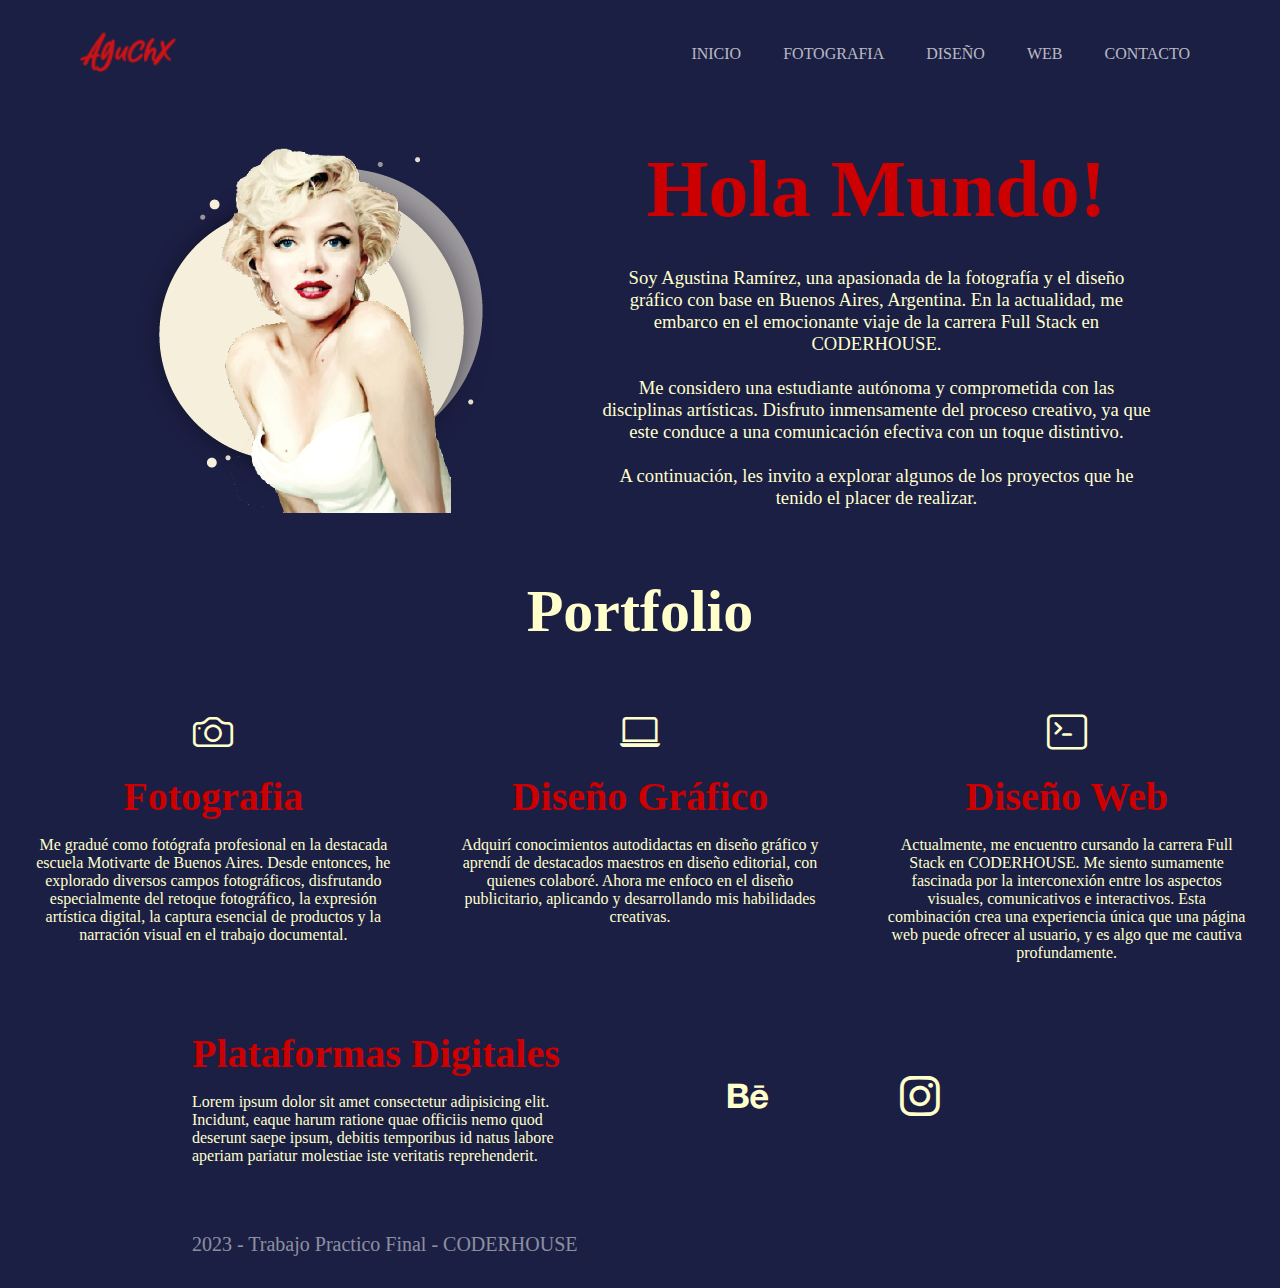
<file: Trabajo Practico 3 - Agustina Ramirez/index.html>
<!DOCTYPE html>
<html lang="es">
<head>
    <meta charset="UTF-8">
    <meta name="viewport" content="width=device-width, initial-scale=1.0">
    <meta name="description" content="Soy Agustina Ramirez, Fotografa y Diseñadora Freelance. Aqui podras ver algunos de mis proyectos que tuve el placer de realizar este 2023">
    <meta name="keywords" content="Fotografia, Diseño, Diseño Grafico, Diseño web, Maquetacion, Porfolio, Freelance">

    <link rel="shortcut icon" href='./1x/link.png'>
    <link rel="stylesheet" href="./css/main.css">
    <link rel="stylesheet" href="https://cdn.jsdelivr.net/npm/bootstrap-icons@1.10.5/font/bootstrap-icons.css">

    <title>Agus Ramirez / Porfolio</title>
</head>
<body>
    <header class="header">
        <img class="logo-header" src="./1x/LOGO ROJO.png" alt="Logo">
        <nav class="nav">
            <ul class="menu">
                <li class="menu-items"><a class="menu-link" href="./index.html">INICIO</a></li>
                <li class="menu-items"><a class="menu-link" href="./pages/fotografia.html">FOTOGRAFIA</a></li>
                <li class="menu-items"><a class="menu-link" href="./pages/diseno.html">DISEÑO</a></li>
                <li class="menu-items"><a class="menu-link" href="./pages/web.html">WEB</a></li>                
                <li class="menu-items"><a class="menu-link" href="./pages/contacto.html">CONTACTO</a></li>
            </ul>
        </nav>
    </header>



    <main>
        <section class="hero">
            <img class="img-hero" src="./1x/FOTOPRESENTACION.png" alt="Retrato">
            <div class="texto-hero">
                <h1>Hola Mundo!</h1>
                <p>Soy Agustina Ramírez, una apasionada de la fotografía y el diseño gráfico con base en Buenos Aires, Argentina. En la actualidad, me embarco en el emocionante viaje de la carrera Full Stack en CODERHOUSE.</p>
                <br>
                <p>Me considero una estudiante autónoma y comprometida con las disciplinas artísticas. Disfruto inmensamente del proceso creativo, ya que este conduce a una comunicación efectiva con un toque distintivo.</p>
                <br>
                <p>A continuación, les invito a explorar algunos de los proyectos que he tenido el placer de realizar.</p>
            </div>
        </section>

        <section class="proyectos-destacados">
            <div class="titulo-proyecto">
                <h2>Portfolio</h2>
            </div>
            <div class="proyecto-columnas">

                <div class="col">
                    <a class="social-icon" href="./pages/fotografia.html" target="_blank"><i class="bi bi-camera"></i></a>
                    <h2>Fotografia</h2>
                    <p> 
                        Me gradué como fotógrafa profesional en la destacada escuela Motivarte de Buenos Aires. Desde entonces, he explorado diversos campos fotográficos, disfrutando especialmente del retoque fotográfico, la expresión artística digital, la captura esencial de productos y la narración visual en el trabajo documental.
                    </p>
                </div>
                <div class="col">
                    <a class="social-icon" href="./pages/diseno.html" target="_blank"><i class="bi bi-laptop"></i></a>
                    <h2>Diseño Gráfico</h2>
                    <p> 
                        Adquirí conocimientos autodidactas en diseño gráfico y aprendí de destacados maestros en diseño editorial, con quienes colaboré. Ahora me enfoco en el diseño publicitario, aplicando y desarrollando mis habilidades creativas.</p>
                </div>
                <div class="col">
                    <a class="social-icon" href="./pages/web.html" target="_blank"><i class="bi bi-terminal"></i></a>
                    <h2>Diseño Web</h2>
                    <p> 
                        Actualmente, me encuentro cursando la carrera Full Stack en CODERHOUSE. Me siento sumamente fascinada por la interconexión entre los aspectos visuales, comunicativos e interactivos. Esta combinación crea una experiencia única que una página web puede ofrecer al usuario, y es algo que me cautiva profundamente.</p>
                </div>

            </div>

        </section>
        <section class="plataformas">
            <div class="texto-plataforma"> 
            <h2> Plataformas Digitales </h2>
            <p> Lorem ipsum dolor sit amet consectetur adipisicing elit. Incidunt, eaque harum ratione quae officiis nemo quod deserunt saepe ipsum, debitis temporibus id natus labore aperiam pariatur molestiae iste veritatis reprehenderit.</p>
        </div>
        <div class="iconos-plataforma">
            <a href="https://www.behance.net/xagusramirezx" target="_blank"><i class="bi bi-behance"></i> </a>
            <a href="https://www.instagram.com/aguchx_/" target="_blank"> <i class="bi bi-instagram"></i> </a>
        </div>
        </section>


    </main>


    <footer>

        <div class="footer-bottom">
            <p> 2023 - Trabajo Practico Final - CODERHOUSE</p>
        </div>
    
    </footer>
    

    
</body>
</html>
</file>
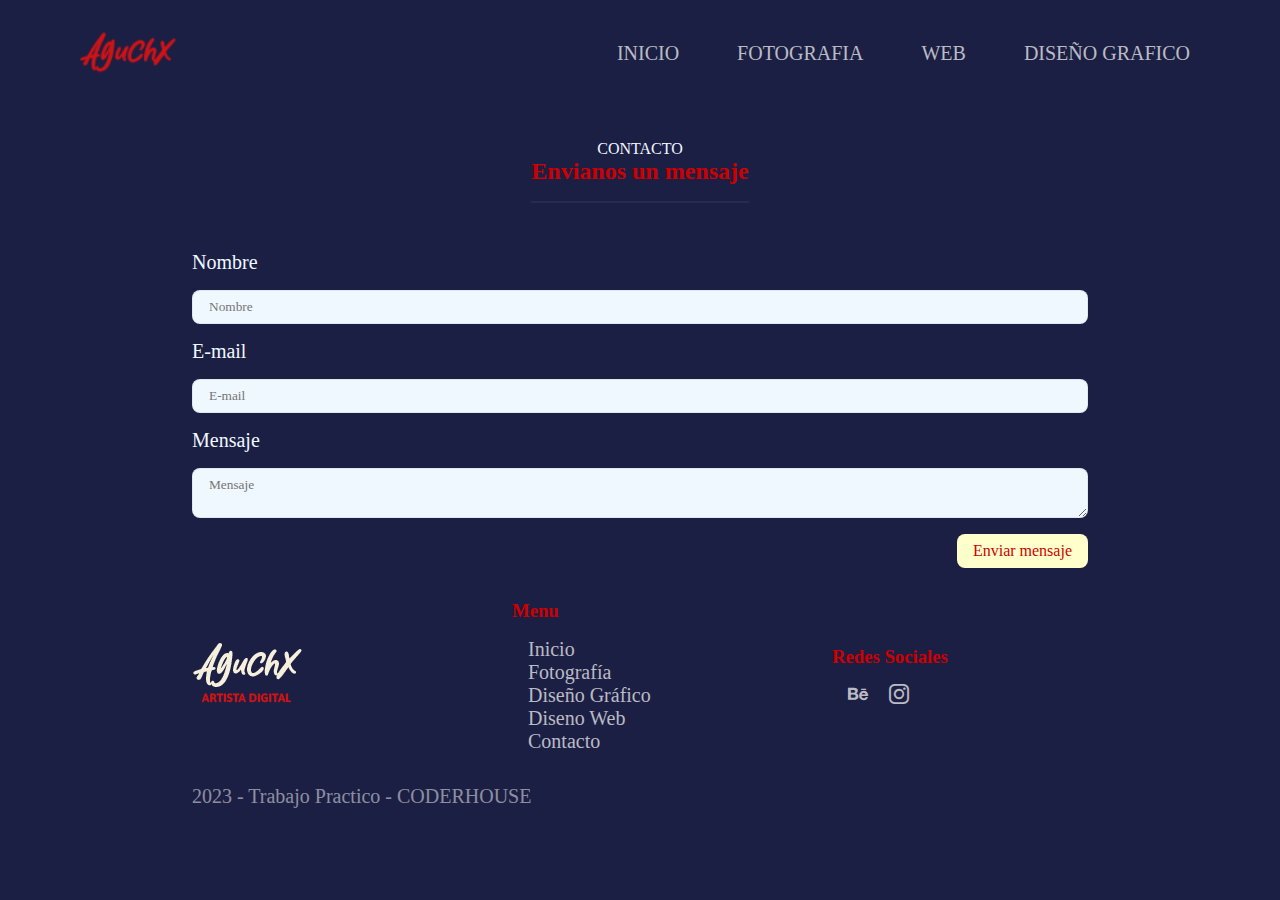
<file: Trabajo Practico 3 - Agustina Ramirez/pages/contacto.html>
<!DOCTYPE html>
<html lang="es">
<head>
    <meta charset="UTF-8">
    <meta name="viewport" content="width=device-width, initial-scale=1.0">
    <meta name="description" content="Soy Agustina Ramirez, Fotografa y Diseñadora Freelance. Aqui podras ver algunos de mis proyectos que tuve el placer de realizar este 2023 y contactarme para cualquier consulta">
    <meta name="keywords" content="CONTACTO, DIRECCION, PRESUPUESTO, FOTOGRAFIA, WEB, DISEÑO GRAFICO, Porfolio">

    <title>Agus Ramirez / Contacto </title>

    <link rel="shortcut icon" href='../1x/link.png'>
    <link rel="stylesheet" href="../css/pages/contacto/contacto.css">
    <link rel="stylesheet" href="https://cdn.jsdelivr.net/npm/bootstrap-icons@1.10.5/font/bootstrap-icons.css">

</head>
<body>
    <header class="header">
        <img class="logo-header" src="../1x/LOGO ROJO.png" alt="Logo">
        <nav class="nav">
            <ul class="menu">
                <li class="menu-item"><a class="menu-link" href="../index.html"> INICIO </a></li>
                <li class="menu-item"><a class="menu-link" href="./fotografia.html"> FOTOGRAFIA </a></li>
                <li class="menu-item"><a class="menu-link" href="./web.html"> WEB </a></li> 
                <li class="menu-item"><a class="menu-link" href="./diseno.html"> DISEÑO GRAFICO </a></li>


            </ul>
        </nav>
    </header>
    <main>
        
        <section class="contacto">

            <div class="section-title">
                <p>CONTACTO</p>
                <h2>Envianos un mensaje</h2>
            </div>

            <form class="form">

                <div class="form-group">
                    <label for="nombre">Nombre</label>
                    <input type="text" placeholder="Nombre" id="nombre">
                </div>
                <div class="form-group">
                    <label for="email">E-mail</label>
                    <input type="email" placeholder="E-mail" id="email">
                </div>
                <div class="form-group">
                    <label for="mensaje">Mensaje</label>
                    <textarea name="mensaje" id="mensaje" placeholder="Mensaje"></textarea>
                </div>
                <input type="button" class="btn" value="Enviar mensaje">

            </form>
        </section>
    </main>


    <footer>

        <div class="footer-top">

            <div class="fotter-col">
            <img class="logo-footer" src="../1x/LOGO FOOTER.png" alt="logo-footer">
            
            </div>

            <div class="fotter-col">
                <h3>Menu</h3>
                <nav>
                    <ul class="footer-menu">
                        <li><a href="./index.html">Inicio</a></li>
                        <li><a href="./pages/fotografia.html">Fotografía</a></li>
                        <li><a href="./pages/diseno.html">Diseño Gráfico</a></li>
                        <li><a href="./pages/web.html">Diseno Web</a></li>
                        <li><a href="./Pages/contacto.html">Contacto</a></li>
                    </ul>
                </nav>
            </div>

            <div class="fotter-col">
                <div class="footer-redes"> 
                    <h3>Redes Sociales</h3>
                    <a class="social-icon" href="https://www.behance.net/xagusramirezx" target="_blank"><i class="bi bi-behance"></i> </a>
                    <a class="social-icon" href="https://www.instagram.com/aguchx_/" target="_blank"> <i class="bi bi-instagram"></i> </a>
                </div>
            </div>

        </div>
        
        <div class="footer-bottom">
            <p> 2023 - Trabajo Practico - CODERHOUSE</p>
        </div>
    
    </footer>

</body>

</html>
</file>
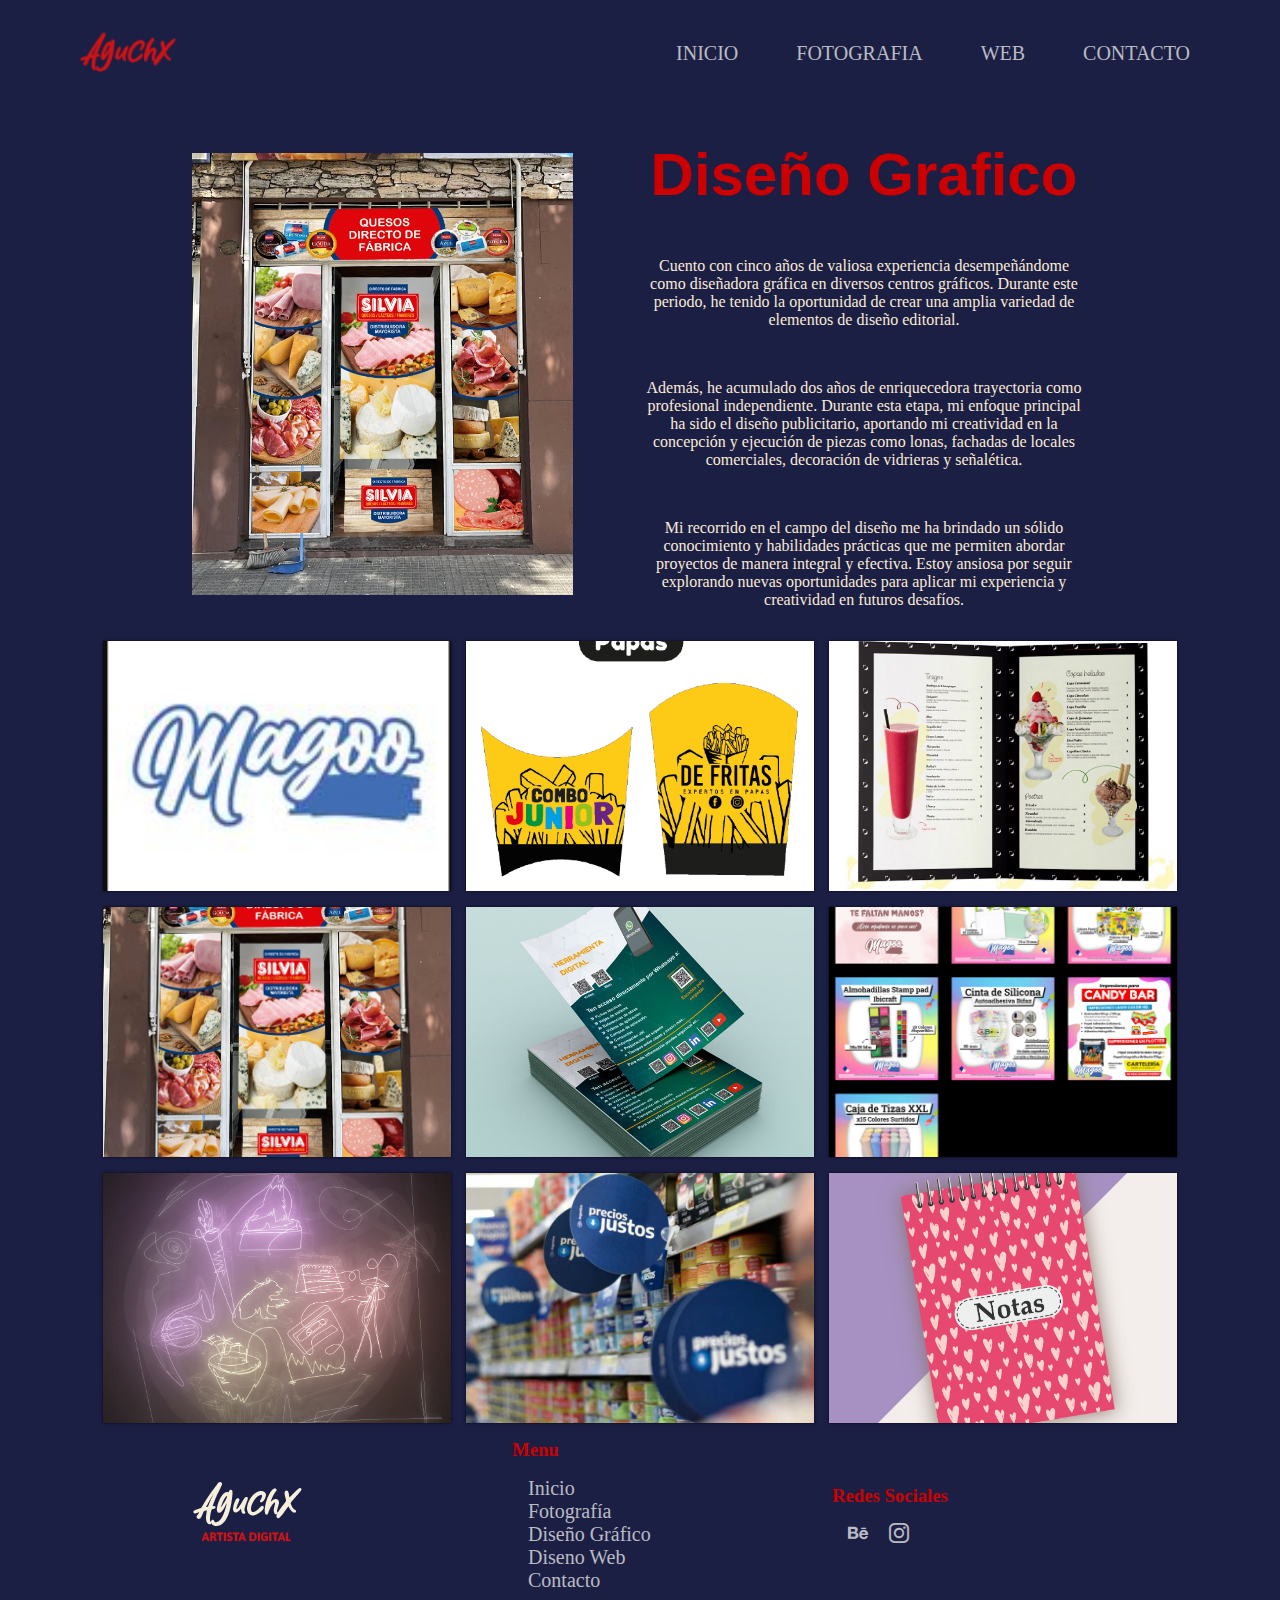
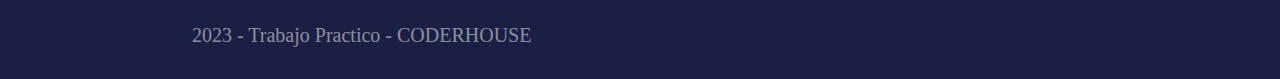
<file: Trabajo Practico 3 - Agustina Ramirez/pages/diseno.html>
<!DOCTYPE html>
<html lang="es">
<head>
    <meta charset="UTF-8">
    <meta name="viewport" content="width=device-width, initial-scale=1.0">
    <title>Agus Ramirez / Diseño Grafico </title>
    <meta name="description" content="Soy Agustina Ramirez, Fotografa y Diseñadora Freelance. Aqui podras ver algunos de mis proyectos que tuve el placer de realizar este 2023 como Diseñadora Grafica">
    <meta name="keywords" content="vidrieras, banners, frente local, ploteos, señaletica, tarjetas personales, flyers,">

    <link rel="shortcut icon" href='../1x/link.png'>
    <link rel="stylesheet" href="../css/pages/diseno/diseno.css">
    <link rel="stylesheet" href="https://cdn.jsdelivr.net/npm/bootstrap-icons@1.10.5/font/bootstrap-icons.css">

</head>
<body>
    <header class="header">
        <img class="logo-header" src="../1x/LOGO ROJO.png" alt="Logo">
        <nav class="nav">
            <ul class="menu">
                <li class="menu-item"><a class="menu-link" href="../index.html"> INICIO </a></li>
                <li class="menu-item"><a class="menu-link" href="./fotografia.html"> FOTOGRAFIA </a></li>
                <li class="menu-item"><a class="menu-link" href="./web.html"> WEB </a></li> 
                <li class="menu-items"><a class="menu-link" href="./contacto.html">CONTACTO</a></li>


            </ul>
        </nav>
    </header>
    
    <main>
        <section class="hero-galeria">
            <img class="img-hero" src="../1x/DG/Vidriera.jpg" alt="Proyecto Silvia">
            <div class="hero-texto">
                <h1>Diseño Grafico</h1>
                <p> Cuento con cinco años de valiosa experiencia desempeñándome como diseñadora gráfica en diversos centros gráficos. Durante este periodo, he tenido la oportunidad de crear una amplia variedad de elementos de diseño editorial.</p>
                <br>
                <p> Además, he acumulado dos años de enriquecedora trayectoria como profesional independiente. Durante esta etapa, mi enfoque principal ha sido el diseño publicitario, aportando mi creatividad en la concepción y ejecución de piezas como lonas, fachadas de locales comerciales, decoración de vidrieras y señalética.</p>
                <br>
                <p>Mi recorrido en el campo del diseño me ha brindado un sólido conocimiento y habilidades prácticas que me permiten abordar proyectos de manera integral y efectiva. Estoy ansiosa por seguir explorando nuevas oportunidades para aplicar mi experiencia y creatividad en futuros desafíos.</p>


            </div>
        </section>
    </section>

    <section class="galeria">
        
        
        <div class="contenedor-imagenes">
            <div class="imagen">
                <img src="../1x/DG/logo.png" alt="Identidad">
                <div class="overlay">
                    <h2>Identidad</h2>
                </div>
            </div>
            <div class="imagen">
                    <img src="../1x/DG/packaging.png" alt="Packaging">
                    <div class="overlay">
                        <h2>Packaging</h2>
                    </div>
                </div>
                <div class="imagen">
                    <img src="../1x/DG/Papeleria.png" alt="Menú Gastronómico">
                    <div class="overlay">
                        <h2>Menú Gastronómico</h2>
                    </div>
                </div>
                <div class="imagen">
                    <img src="../1x/DG/Vidriera.jpg" alt="Vidrieras">
                    <div class="overlay">
                        <h2>Vidrieras</h2>
                    </div>
                </div>
                <div class="imagen">
                    <img src="../1x/DG/folletos.jpg" alt="Papeleria">
                    <div class="overlay">
                        <h2> Papeleria </h2>
                    </div>
                </div>
                <div class="imagen">
                    <img src="../1x/DG/Redes Sociales.png" alt="Redes Sociales">
                    <div class="overlay">
                        <h2>Redes Sociales</h2>
                    </div>
                </div>
                <div class="imagen">
                    <img src="../1x/DG/Audiovisual.jpg" alt="Audiovisual">
                    <div class="overlay">
                        <h2>Audiovisual</h2>
                    </div>
                </div>
                <div class="imagen">
                    <img src="../1x/DG/señaletica.jpg" alt="Señaletica">
                    <div class="overlay">
                        <h2>Señaletica</h2>
                    </div>
                </div>
                <div class="imagen">
                    <img src="../1x/DG/Editorial.jpg" alt="Editorial">
                    <div class="overlay">
                        <h2>Editorial</h2>
                    </div>
                </div>
            </div>
        </section>
            
        
    </main>
</body>

<footer>

    <div class="footer-top">

        <div class="fotter-col">
        <img class="logo-footer" src="../1x/LOGO FOOTER.png" alt="logo-footer">
        
        </div>

        <div class="fotter-col">
            <h3>Menu</h3>
            <nav>
                <ul class="footer-menu">
                    <li><a href="./index.html">Inicio</a></li>
                    <li><a href="./pages/fotografia.html">Fotografía</a></li>
                    <li><a href="./pages/diseno.html">Diseño Gráfico</a></li>
                    <li><a href="./pages/web.html">Diseno Web</a></li>
                    <li><a href="./Pages/contacto.html">Contacto</a></li>
                </ul>
            </nav>
        </div>

        <div class="fotter-col">
            <div class="footer-redes"> 
                <h3>Redes Sociales</h3>
                <a class="social-icon" href="https://www.behance.net/xagusramirezx" target="_blank"><i class="bi bi-behance"></i> </a>
                <a class="social-icon" href="https://www.instagram.com/aguchx_/" target="_blank"> <i class="bi bi-instagram"></i> </a>
            </div>
        </div>

    </div>
    
    <div class="footer-bottom">
        <p> 2023 - Trabajo Practico - CODERHOUSE</p>
    </div>

</footer>
</html>
</html>
</file>
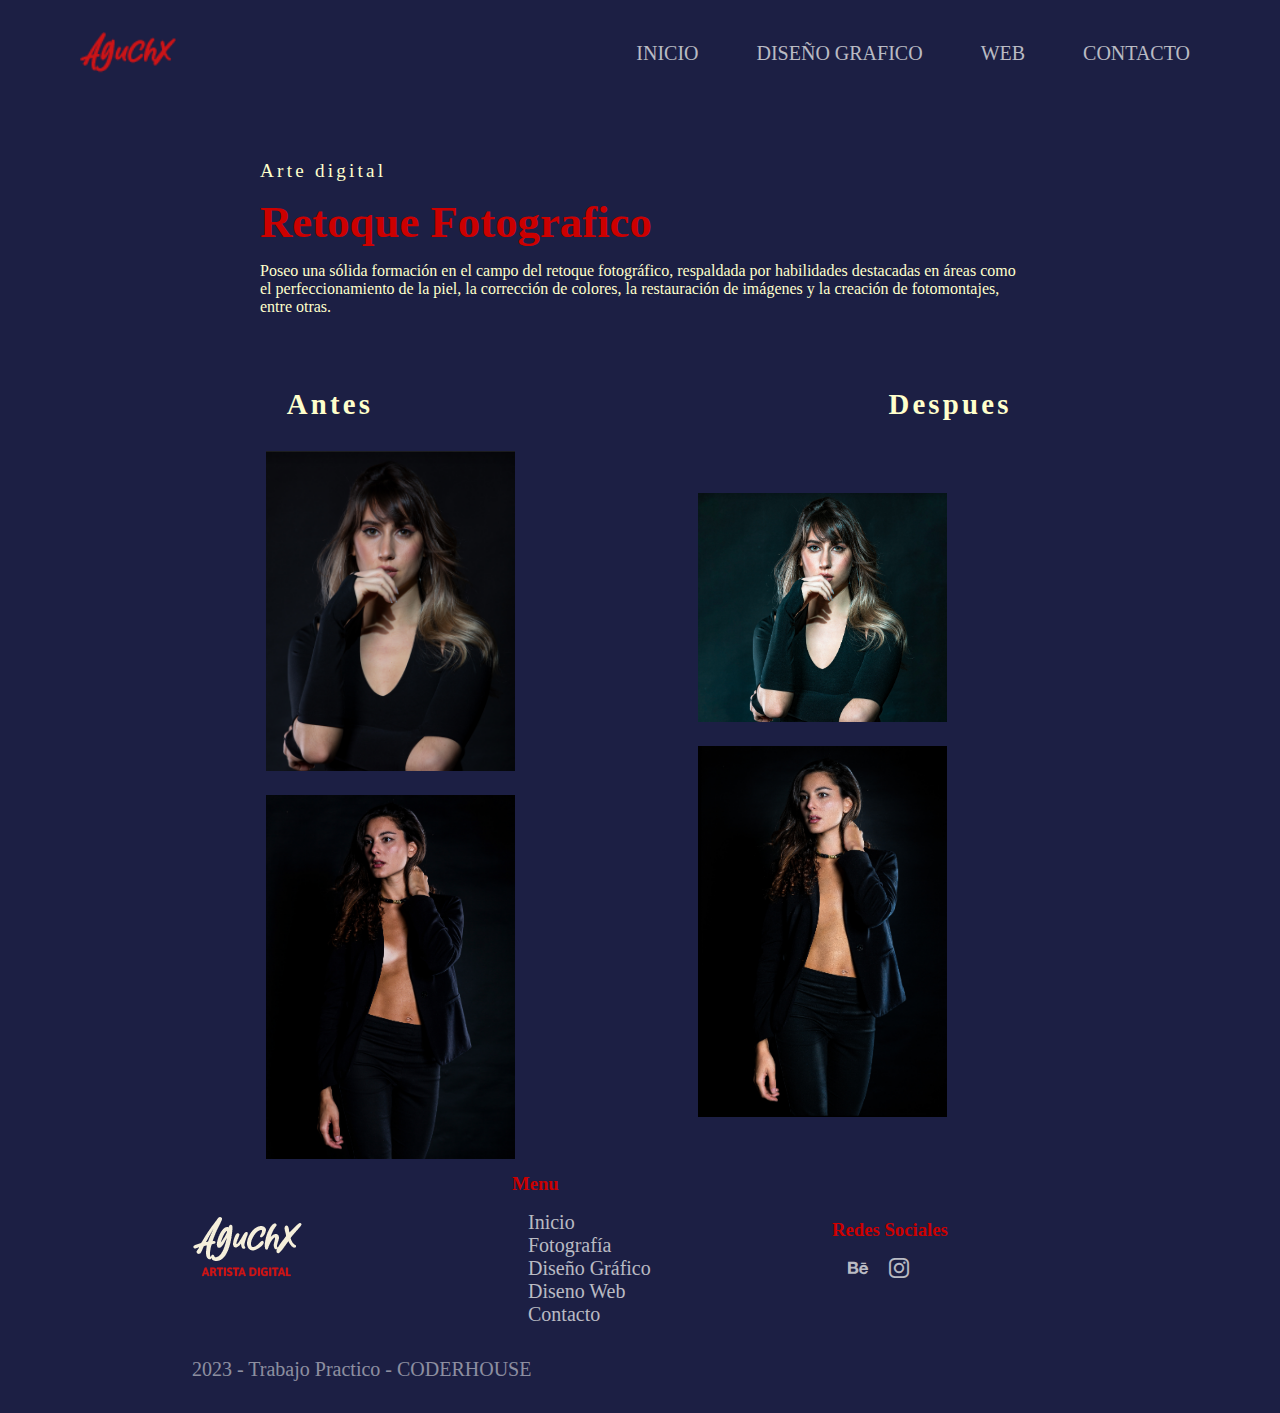
<file: Trabajo Practico 3 - Agustina Ramirez/pages/fotografia.html>
<!DOCTYPE html>
<html lang="es">
<head>
    <meta charset="UTF-8">
    <meta name="viewport" content="width=device-width, initial-scale=1.0">
    <title>Agus Ramirez / Fotografia </title>
    <meta name="description" content="Soy Agustina Ramirez, Fotografa y Diseñadora Freelance. Aqui podras ver algunos de mis proyectos que tuve el placer de realizar este 2023 como Fotografa">
    <meta name="keywords" content="arte digital, fotografia producto, retoque fotografico, correccion de color">

    <link rel="shortcut icon" href='../1x/link.png'>
    <link rel="stylesheet" href="../css/pages/fotografia/fotografia.css">
    <link rel="stylesheet" href="https://cdn.jsdelivr.net/npm/bootstrap-icons@1.10.5/font/bootstrap-icons.css">

</head>
<body>
    <header class="header">
        <img class="logo-header" src="../1x/LOGO ROJO.png" alt="Logo">
        <nav class="nav">
            <ul class="menu">
                <li class="menu-item"><a class="menu-link" href="../index.html"> INICIO </a></li>
                <li class="menu-item"><a class="menu-link" href="./diseno.html"> DISEÑO GRAFICO </a></li>
                <li class="menu-item"><a class="menu-link" href="./web.html"> WEB </a></li> 
                <li class="menu-items"><a class="menu-link" href="./contacto.html">CONTACTO</a></li>


            </ul>
        </nav>
    </header>
    
    <main>
        <section class="retoque">
            <div class="retoque-text">
                <h2>Arte digital</h2>
                <br>
                <h1>Retoque Fotografico</h1>
                <br>
                <p>
                    Poseo una sólida formación en el campo del retoque fotográfico, respaldada por habilidades destacadas en áreas como el perfeccionamiento de la piel, la corrección de colores, la restauración de imágenes y la creación de fotomontajes, entre otras.
                </p>
            </div>
    </section>
    <div class="text-comp">
        <h2>Antes</h2>
        <h2>Despues</h2>
    </div>
    <section class="imagenes-retoque">

        <div class="contenedor-imagenes">
            <div class="antes">
                <div class="imagen">
                    <img src="../1x/img/antes 1.png" alt="antes">
                </div>
                <div class="imagen">
                    <img src="../1x/img/antes 2.png" alt="antes">
                </div>
            </div>
        <div class="despues">
            <div class="imagen">
            <img src="../1x/img/despues 2.png" alt="despues">
            </div>
            <div class="imagen">
            <img src="../1x/img/despues 22.png" alt="antes">
            </div>
        </div>
    </div>
    </section>
    </main>
</body>

<footer>

    <div class="footer-top">

        <div class="fotter-col">
        <img class="logo-footer" src="../1x/LOGO FOOTER.png" alt="logo-footer">
        
        </div>

        <div class="fotter-col">
            <h3>Menu</h3>
            <nav>
                <ul class="footer-menu">
                    <li><a href="./index.html">Inicio</a></li>
                    <li><a href="./pages/fotografia.html">Fotografía</a></li>
                    <li><a href="./pages/diseno.html">Diseño Gráfico</a></li>
                    <li><a href="./pages/web.html">Diseno Web</a></li>
                    <li><a href="./Pages/contacto.html">Contacto</a></li>
                </ul>
            </nav>
        </div>

        


        <div class="fotter-col">
            <div class="footer-redes"> 
                <h3>Redes Sociales</h3>
                <a class="social-icon" href="https://www.behance.net/xagusramirezx" target="_blank"><i class="bi bi-behance"></i> </a>
                <a class="social-icon" href="https://www.instagram.com/aguchx_/" target="_blank"> <i class="bi bi-instagram"></i> </a>
            </div>
        </div>

    </div>
    
    <div class="footer-bottom">
        <p> 2023 - Trabajo Practico - CODERHOUSE</p>
    </div>

</footer>
</html>
</file>
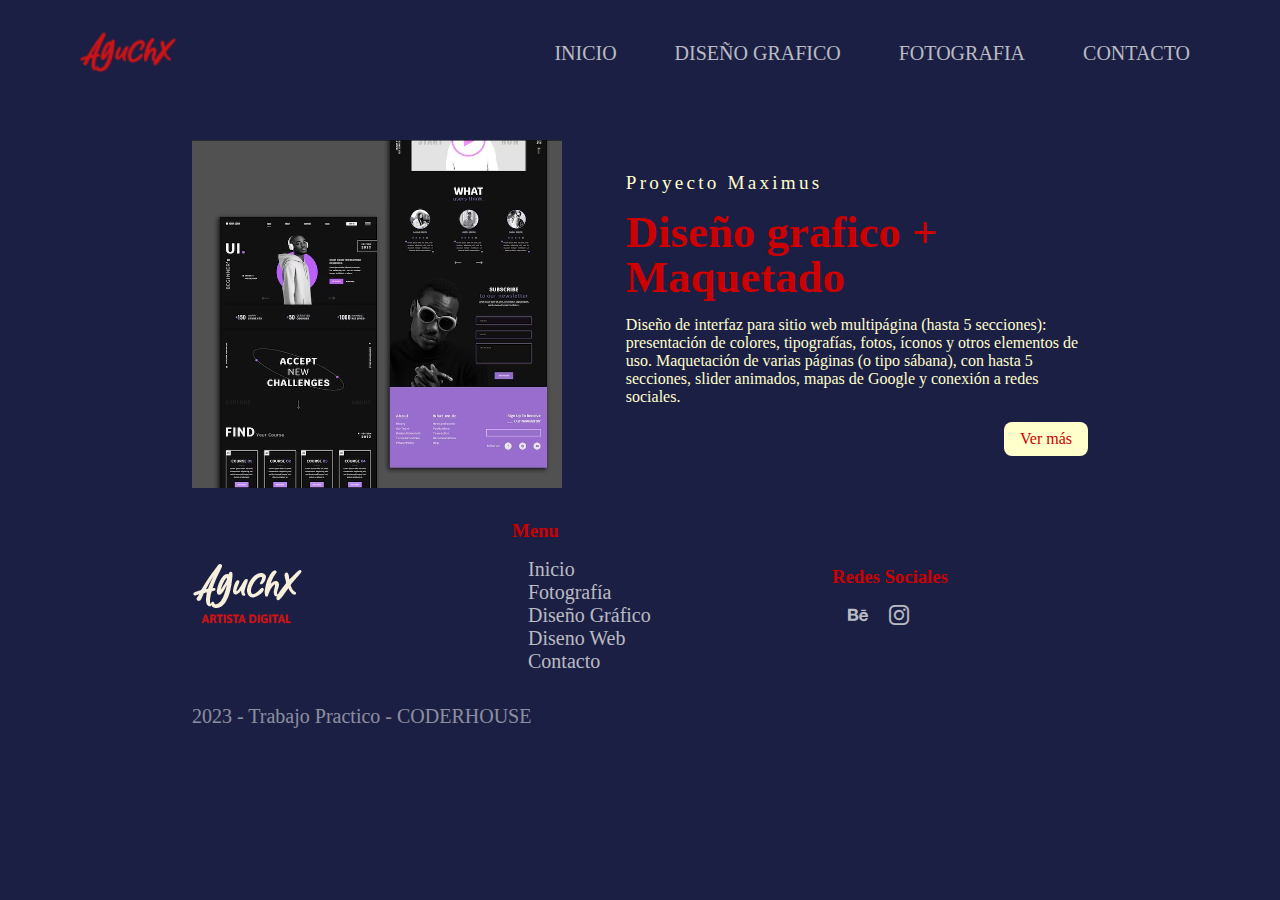
<file: Trabajo Practico 3 - Agustina Ramirez/pages/web.html>
<!DOCTYPE html>
<html lang="es">
<head>
    <meta charset="UTF-8">
    <meta name="viewport" content="width=device-width, initial-scale=1.0">
    <title>Agus Ramirez / Web </title>
    <meta name="description" content="Soy Agustina Ramirez, Fotografa y Diseñadora Freelance. Aqui podras ver algunos de mis proyectos que tuve el placer de realizar este 2023 como Diseñadora Web">
    <meta name="keywords" content="diseno web, paginas web, aplicaciones, maquetacion, css, html">

    <link rel="shortcut icon" href='../1x/link.png'>
    <link rel="stylesheet" href="../css/pages/web/web.css">
    <link rel="stylesheet" href="https://cdn.jsdelivr.net/npm/bootstrap-icons@1.10.5/font/bootstrap-icons.css">

</head>
<body>
    <header class="header">
        <img class="logo-header" src="../1x/LOGO ROJO.png" alt="Logo">
        <nav class="nav">
            <ul class="menu">
                <li class="menu-item"><a class="menu-link" href="../index.html"> INICIO </a></li>
                <li class="menu-item"><a class="menu-link" href="./diseno.html"> DISEÑO GRAFICO </a></li>
                <li class="menu-item"><a class="menu-link" href="./fotografia.html"> FOTOGRAFIA </a></li> 
                <li class="menu-items"><a class="menu-link" href="./contacto.html">CONTACTO</a></li>


            </ul>
        </nav>
    </header>
        
    <main>

        <section class="hero-web">
            
            <img class="img-web" src="../1x/web/1.png" alt="">

            <div class="hero-text">
                <h2>Proyecto Maximus</h2>
                <h1>Diseño grafico + Maquetado</h1>
                <p>
                    Diseño de interfaz para sitio web multipágina (hasta 5 secciones): presentación de colores, tipografías, fotos, íconos y otros elementos de uso.
                    Maquetación de varias páginas (o tipo sábana), con hasta 5 secciones, slider animados, mapas de Google y conexión a redes sociales.</p>
                <a class="btn" href="https://www.behance.net/xagusramirezx">Ver más </a>
            </div>

        </section>

        
    </main>
    
</body>
<footer>

    <div class="footer-top">

        <div class="fotter-col">
        <img class="logo-footer" src="../1x/LOGO FOOTER.png" alt="logo-footer">
        
        </div>

        <div class="fotter-col">
            <h3>Menu</h3>
            <nav>
                <ul class="footer-menu">
                    <li><a href="./index.html">Inicio</a></li>
                    <li><a href="./pages/fotografia.html">Fotografía</a></li>
                    <li><a href="./pages/diseno.html">Diseño Gráfico</a></li>
                    <li><a href="./pages/web.html">Diseno Web</a></li>
                    <li><a href="./Pages/contacto.html">Contacto</a></li>
                </ul>
            </nav>
        </div>

        <div class="fotter-col">
            <div class="footer-redes"> 
                <h3>Redes Sociales</h3>
                <a class="social-icon" href="https://www.behance.net/xagusramirezx" target="_blank"><i class="bi bi-behance"></i> </a>
                <a class="social-icon" href="https://www.instagram.com/aguchx_/" target="_blank"> <i class="bi bi-instagram"></i> </a>
            </div>
        </div>

    </div>
    
    <div class="footer-bottom">
        <p> 2023 - Trabajo Practico - CODERHOUSE</p>
    </div>

</footer>
</html>
</file>
<file: Trabajo Practico 3 - Agustina Ramirez/css/main.css>
* {
  margin: 0;
  padding: 0;
  box-sizing: border-box;
  font-family: "Asap";
  background-color: #1C1F44;
}

a {
  text-decoration: none;
}

img {
  max-width: 100%;
}

@font-face {
  font-family: "Asap";
  src: url(https://fonts.google.com/specimen/Asap);
}
@font-face {
  font-family: "bitcheese";
  src: url(https://www.dafont.com/bitcheese.font);
}
@font-face {
  font-family: "cocogoose";
  src: url(https://www.dafont.com/cocogoose.font) format("truetype");
}
.proyectos-destacados {
  padding: 2rem;
  text-align: center;
  color: rgb(255, 255, 204);
}

.titulo-proyecto {
  font-size: 30pt;
  padding-bottom: 4rem;
}

.proyecto-columnas {
  display: grid;
  grid-template-columns: 1fr 1fr 1fr;
  gap: 4rem;
}
.proyecto-columnas i {
  color: rgb(255, 255, 204);
  font-size: 30pt;
}
.proyecto-columnas h2 {
  color: #CC0000;
  padding-top: 1rem;
  padding-bottom: 1rem;
  font-size: 30pt;
}

@media (max-width: 700px) {
  .proyecto-columnas {
    display: grid;
    grid-row: inherit;
    grid-template-columns: auto;
  }
}
.footer-bottom {
  padding: 2rem 12rem;
  font-size: 20px;
  color: rgba(255, 255, 255, 0.5);
  display: flex;
  align-items: center;
}

.header {
  display: flex;
  min-height: 70px;
  align-items: center;
  justify-content: space-between;
  padding: 2rem 5rem;
}

.logo-header {
  display: flex;
  width: 6rem;
}

.nav .menu {
  list-style-type: none;
  display: flex;
  gap: 2rem;
}

.nav a {
  color: rgba(239, 239, 239, 0.758);
  padding-right: 10px;
}

nav a:hover {
  color: #CC0000;
  overflow: hidden;
  transition: 0.5s ease;
}

@media (max-width: 1000px) {
  .header {
    flex-direction: column;
    justify-content: space-between;
    align-self: center;
  }
  .menu {
    padding: 2rem 2rem;
  }
}
@media (max-width: 700px) {
  .menu {
    flex-direction: column;
    justify-content: space-between;
    align-self: center;
    padding: 1.5rem 1.5rem;
  }
}
@media (max-width: 450px) {
  .menu {
    padding: 1rem 1rem;
  }
}
.hero {
  padding: 2rem 8rem;
  display: grid;
  grid-template-columns: 1fr 1.25fr;
  align-items: center;
  gap: 2rem;
}

.texto-hero {
  color: rgb(255, 255, 204);
  font-size: 14pt;
  text-align: center;
  display: flexbox;
}
.texto-hero h1 {
  color: #CC0000;
  font-family: "bitcheese";
  font-size: 60pt;
  padding-bottom: 2rem;
}

@media (max-width: 700px) {
  .hero {
    margin: auto;
    display: contents;
  }
  .img-hero {
    display: none;
  }
  .texto-hero {
    padding: 5rem;
    flex-direction: column;
    justify-content: space-between;
    align-self: center;
  }
}
.plataformas {
  padding: 2rem 12rem;
  display: grid;
  grid-template-columns: 1fr 1fr;
  align-items: center;
  gap: 5rem;
}
.plataformas .texto-plataforma h2 {
  color: #CC0000;
  font-family: bitcheese;
  font-size: 30pt;
  padding-bottom: 1rem;
}
.plataformas .texto-plataforma p {
  color: rgb(255, 255, 204);
}
.plataformas .iconos-plataforma {
  display: grid;
  grid-template-columns: 1fr 1fr;
  align-items: center;
  justify-content: space-between;
  gap: 2rem;
}
.plataformas .iconos-plataforma a {
  color: rgb(255, 255, 204);
  font-size: 30pt;
}

@media (max-width: 700px) {
  .plataformas {
    display: grid;
    grid-row: inherit;
    grid-template-columns: auto;
    padding: 2rem;
  }
}
.iconos-plataforma {
  padding: 3rem;
}

/*# sourceMappingURL=main.css.map */
</file>
<file: Trabajo Practico 3 - Agustina Ramirez/css/pages/contacto/contacto.css>
* {
  margin: 0;
  padding: 0;
  box-sizing: border-box;
  font-family: "Asap";
  background-color: #1C1F44;
}

a {
  text-decoration: none;
}

img {
  max-width: 100%;
}

@font-face {
  font-family: "Asap";
  src: url(https://fonts.google.com/specimen/Asap);
}
@font-face {
  font-family: "bitcheese";
  src: url(https://www.dafont.com/bitcheese.font);
}
@font-face {
  font-family: "cocogoose";
  src: url(https://www.dafont.com/cocogoose.font) format("truetype");
}
.header {
  display: flex;
  min-height: 70px;
  align-items: center;
  justify-content: space-between;
  padding: 2rem 5rem;
}

.logo-header {
  display: flex;
  width: 6rem;
}

.nav .menu {
  list-style-type: none;
  display: flex;
  gap: 2rem;
}

.nav a {
  color: rgba(239, 239, 239, 0.758);
  padding-right: 10px;
}

nav a:hover {
  color: #CC0000;
  overflow: hidden;
  transition: 0.5s ease;
}

@media (max-width: 1000px) {
  .header {
    flex-direction: column;
    justify-content: space-between;
    align-self: center;
  }
  .menu {
    padding: 2rem 2rem;
  }
}
@media (max-width: 700px) {
  .menu {
    flex-direction: column;
    justify-content: space-between;
    align-self: center;
  }
}
@media (max-width: 450px) {
  .menu {
    padding: 1rem 1rem;
  }
}
.footer-top {
  padding: 0rem 12rem;
  display: grid;
  grid-template-columns: 1fr 1fr 1fr;
  align-items: center;
  gap: 4rem;
}

a {
  padding-bottom: 1rem;
  padding-left: 1rem;
  font-size: 20px;
  text-decoration: none;
  color: rgba(239, 239, 239, 0.758);
}

a:hover {
  color: #CC0000;
  overflow: hidden;
  transition: 0.5s ease;
}

ul {
  list-style: none;
}

h3 {
  color: #CC0000;
  padding-top: none;
  padding-bottom: 1rem;
}

.footer-bottom {
  padding: 2rem 12rem;
  font-size: 20px;
  color: rgba(255, 255, 255, 0.5);
  display: flex;
  align-items: center;
}

@media (max-width: 1000px) {
  .footer-top {
    display: grid;
    padding-top: 2rem;
    grid-template-columns: 1fr 1fr;
    align-items: center;
    align-self: center;
  }
}
@media (max-width: 500px) {
  .footer {
    padding-top: 2rem;
    padding: 0;
  }
  .footer-top {
    display: grid;
    grid-template-columns: 1fr;
  }
}
.contacto {
  padding: 2rem 12rem;
}

.section-title {
  text-align: center;
  display: flex;
  flex-direction: column;
  align-items: center;
}
.section-title p {
  color: aliceblue;
}
.section-title h2 {
  padding-bottom: 1rem;
  margin-bottom: 3rem;
  color: #CC0000;
  border-bottom: 2px solid rgba(232, 231, 231, 0.067);
}

.form {
  display: flex;
  flex-direction: column;
  gap: 1rem;
}
.form .form-group {
  display: flex;
  flex-direction: column;
}
.form .form-group label {
  font-size: 20px;
  color: aliceblue;
  padding-bottom: 1rem;
}
.form .form-group input, .form .form-group textarea {
  padding: 0.5rem 1rem;
  border: 1px solid rgba(0, 0, 0, 0.0666666667);
  background-color: aliceblue;
  border-radius: 0.5rem;
}

@media (max-width: 700px) {
  .contacto {
    padding: 1rem;
  }
}
.btn {
  color: #CC0000;
  padding: 0.5rem 1rem;
  border-radius: 0.5rem;
  border: 0;
  font-size: 1rem;
  align-self: end;
  background-color: rgb(255, 255, 204);
}
.btn i {
  color: white;
}

/*# sourceMappingURL=contacto.css.map */
</file>
<file: Trabajo Practico 3 - Agustina Ramirez/css/pages/diseno/diseno.css>
* {
  margin: 0;
  padding: 0;
  box-sizing: border-box;
  font-family: "Asap";
  background-color: #1C1F44;
}

a {
  text-decoration: none;
}

img {
  max-width: 100%;
}

@font-face {
  font-family: "Asap";
  src: url(https://fonts.google.com/specimen/Asap);
}
@font-face {
  font-family: "bitcheese";
  src: url(https://www.dafont.com/bitcheese.font);
}
@font-face {
  font-family: "cocogoose";
  src: url(https://www.dafont.com/cocogoose.font) format("truetype");
}
.header {
  display: flex;
  min-height: 70px;
  align-items: center;
  justify-content: space-between;
  padding: 2rem 5rem;
}

.logo-header {
  display: flex;
  width: 6rem;
}

.nav .menu {
  list-style-type: none;
  display: flex;
  gap: 2rem;
}

.nav a {
  color: rgba(239, 239, 239, 0.758);
  padding-right: 10px;
}

nav a:hover {
  color: #CC0000;
  overflow: hidden;
  transition: 0.5s ease;
}

@media (max-width: 1000px) {
  .header {
    flex-direction: column;
    justify-content: space-between;
    align-self: center;
  }
  .menu {
    padding: 2rem 2rem;
  }
}
@media (max-width: 700px) {
  .menu {
    flex-direction: column;
    justify-content: space-between;
    align-self: center;
  }
}
@media (max-width: 450px) {
  .menu {
    padding: 1rem 1rem;
  }
}
.footer-top {
  padding: 0rem 12rem;
  display: grid;
  grid-template-columns: 1fr 1fr 1fr;
  align-items: center;
  gap: 4rem;
}

a {
  padding-bottom: 1rem;
  padding-left: 1rem;
  font-size: 20px;
  text-decoration: none;
  color: rgba(239, 239, 239, 0.758);
}

a:hover {
  color: #CC0000;
  overflow: hidden;
  transition: 0.5s ease;
}

ul {
  list-style: none;
}

h3 {
  color: #CC0000;
  padding-top: none;
  padding-bottom: 1rem;
}

.footer-bottom {
  padding: 2rem 12rem;
  font-size: 20px;
  color: rgba(255, 255, 255, 0.5);
  display: flex;
  align-items: center;
}

@media (max-width: 1000px) {
  .footer-top {
    display: grid;
    padding-top: 2rem;
    grid-template-columns: 1fr 1fr;
    align-items: center;
    align-self: center;
  }
}
@media (max-width: 500px) {
  .footer {
    padding-top: 2rem;
    padding: 0;
  }
  .footer-top {
    display: grid;
    grid-template-columns: 1fr;
  }
}
.hero-galeria {
  padding: 2rem 12rem;
  display: grid;
  grid-template-columns: 1fr 1fr;
  align-items: center;
}

.hero-texto {
  display: flex;
  flex-direction: column;
  align-items: center;
  gap: 1rem;
  text-align: center;
  color: antiquewhite;
  font-weight: 300;
}
.hero-texto h1 {
  padding-bottom: 2rem;
  font-family: "cocogoose", sans-serif;
  font-size: 60px;
  color: #CC0000;
}

.img-hero {
  width: 85%;
}

.contenedor-imagenes {
  display: flex;
  width: 85%;
  margin: auto;
  justify-content: space-around;
  flex-wrap: wrap;
  border-radius: 3px;
}

.contenedor-imagenes .imagen {
  width: 32%;
  position: relative;
  height: 250px;
  margin-bottom: 1rem;
  box-shadow: 0px 0px 3px 0px rgba(0, 0, 0, 0.75);
}

.imagen img {
  width: 100%;
  height: 100%;
  object-fit: cover;
}

.overlay {
  position: absolute;
  bottom: 0;
  left: 0;
  background: rgba(248, 251, 196, 0.781);
  width: 100%;
  height: 0;
  overflow: hidden;
  transition: 0.5s ease;
}

.overlay h2 {
  color: #fff;
  font-weight: 300;
  font-size: 30px;
  position: absolute;
  top: 50%;
  left: 50%;
  text-align: center;
  transform: translate(-50%, -50%);
}

.imagen:hover .overlay {
  height: 100%;
  cursor: pointer;
}

@media screen and (max-width: 1000px) {
  .contenedor-imagenes, .img-hero {
    width: 95%;
  }
}
@media screen and (max-width: 700px) {
  .contenedor-imagenes, .img-hero {
    width: 90%;
  }
  .contenedor-imagenes .imagen, .img-hero {
    width: 48%;
  }
}
@media screen and (max-width: 450px) {
  h1 {
    font-size: 22px;
  }
  .contenedor-imagenes {
    width: 98%;
  }
  .contenedor-imagenes .imagen {
    width: 80%;
  }
}

/*# sourceMappingURL=diseno.css.map */
</file>
<file: Trabajo Practico 3 - Agustina Ramirez/css/pages/fotografia/fotografia.css>
* {
  margin: 0;
  padding: 0;
  box-sizing: border-box;
  font-family: "Asap";
  background-color: #1C1F44;
}

a {
  text-decoration: none;
}

img {
  max-width: 100%;
}

@font-face {
  font-family: "Asap";
  src: url(https://fonts.google.com/specimen/Asap);
}
@font-face {
  font-family: "bitcheese";
  src: url(https://www.dafont.com/bitcheese.font);
}
@font-face {
  font-family: "cocogoose";
  src: url(https://www.dafont.com/cocogoose.font) format("truetype");
}
.header {
  display: flex;
  min-height: 70px;
  align-items: center;
  justify-content: space-between;
  padding: 2rem 5rem;
}

.logo-header {
  display: flex;
  width: 6rem;
}

.nav .menu {
  list-style-type: none;
  display: flex;
  gap: 2rem;
}

.nav a {
  color: rgba(239, 239, 239, 0.758);
  padding-right: 10px;
}

nav a:hover {
  color: #CC0000;
  overflow: hidden;
  transition: 0.5s ease;
}

@media (max-width: 1000px) {
  .header {
    flex-direction: column;
    justify-content: space-between;
    align-self: center;
  }
  .menu {
    padding: 2rem 2rem;
  }
}
@media (max-width: 700px) {
  .menu {
    flex-direction: column;
    justify-content: space-between;
    align-self: center;
  }
}
@media (max-width: 450px) {
  .menu {
    padding: 1rem 1rem;
  }
}
.footer-top {
  padding: 0rem 12rem;
  display: grid;
  grid-template-columns: 1fr 1fr 1fr;
  align-items: center;
  gap: 4rem;
}

a {
  padding-bottom: 1rem;
  padding-left: 1rem;
  font-size: 20px;
  text-decoration: none;
  color: rgba(239, 239, 239, 0.758);
}

a:hover {
  color: #CC0000;
  overflow: hidden;
  transition: 0.5s ease;
}

ul {
  list-style: none;
}

h3 {
  color: #CC0000;
  padding-top: none;
  padding-bottom: 1rem;
}

.footer-bottom {
  padding: 2rem 12rem;
  font-size: 20px;
  color: rgba(255, 255, 255, 0.5);
  display: flex;
  align-items: center;
}

@media (max-width: 1000px) {
  .footer-top {
    display: grid;
    padding-top: 2rem;
    grid-template-columns: 1fr 1fr;
    align-items: center;
    align-self: center;
  }
}
@media (max-width: 500px) {
  .footer {
    margin: 0;
    padding: 0;
    justify-content: center;
  }
  .footer-top {
    display: grid;
    grid-template-columns: 1fr;
  }
}
.retoque {
  padding: 2rem 12rem;
  display: flex;
  justify-content: center;
  align-items: center;
}
.retoque .retoque-text {
  max-width: 800px;
  padding: 20px;
}
.retoque .retoque-text p {
  color: rgb(255, 255, 204);
}
.retoque .retoque-text h2 {
  color: rgb(255, 255, 204);
  font-weight: 400;
  font-size: 1.2rem;
  letter-spacing: 0.2rem;
}
.retoque .retoque-text h1 {
  color: #CC0000;
  font-size: 2.8rem;
  line-height: 1;
}

.text-comp {
  display: grid;
  grid-template-columns: 1fr 1fr;
  color: rgb(255, 255, 204);
  font-weight: 400;
  font-size: 1.2rem;
  letter-spacing: 0.2rem;
  text-align: center;
  margin: 20px;
}

.antes, .despues {
  align-items: center;
  justify-content: center;
  margin: auto;
}

.contenedor-imagenes {
  margin: auto;
  max-width: 60%;
  display: grid;
  grid-template-columns: 1fr 1fr;
  grid-gap: 6rem;
  justify-content: center;
  align-items: center;
}

.imagen {
  padding: 10px;
  max-width: 80%;
  height: auto;
}

@media screen and (max-width: 768px) {
  .retoque-text {
    padding: 20px;
  }
}

/*# sourceMappingURL=fotografia.css.map */
</file>
<file: Trabajo Practico 3 - Agustina Ramirez/css/pages/web/web.css>
* {
  margin: 0;
  padding: 0;
  box-sizing: border-box;
  font-family: "Asap";
  background-color: #1C1F44;
}

a {
  text-decoration: none;
}

img {
  max-width: 100%;
}

@font-face {
  font-family: "Asap";
  src: url(https://fonts.google.com/specimen/Asap);
}
@font-face {
  font-family: "bitcheese";
  src: url(https://www.dafont.com/bitcheese.font);
}
@font-face {
  font-family: "cocogoose";
  src: url(https://www.dafont.com/cocogoose.font) format("truetype");
}
.header {
  display: flex;
  min-height: 70px;
  align-items: center;
  justify-content: space-between;
  padding: 2rem 5rem;
}

.logo-header {
  display: flex;
  width: 6rem;
}

.nav .menu {
  list-style-type: none;
  display: flex;
  gap: 2rem;
}

.nav a {
  color: rgba(239, 239, 239, 0.758);
  padding-right: 10px;
}

nav a:hover {
  color: #CC0000;
  overflow: hidden;
  transition: 0.5s ease;
}

@media (max-width: 1000px) {
  .header {
    flex-direction: column;
    justify-content: space-between;
    align-self: center;
  }
  .menu {
    padding: 2rem 2rem;
  }
}
@media (max-width: 700px) {
  .menu {
    flex-direction: column;
    justify-content: space-between;
    align-self: center;
  }
}
@media (max-width: 450px) {
  .menu {
    padding: 1rem 1rem;
  }
}
.footer-top {
  padding: 0rem 12rem;
  display: grid;
  grid-template-columns: 1fr 1fr 1fr;
  align-items: center;
  gap: 4rem;
}

a {
  padding-bottom: 1rem;
  padding-left: 1rem;
  font-size: 20px;
  text-decoration: none;
  color: rgba(239, 239, 239, 0.758);
}

a:hover {
  color: #CC0000;
  overflow: hidden;
  transition: 0.5s ease;
}

ul {
  list-style: none;
}

h3 {
  color: #CC0000;
  padding-top: none;
  padding-bottom: 1rem;
}

.footer-bottom {
  padding: 2rem 12rem;
  font-size: 20px;
  color: rgba(255, 255, 255, 0.5);
  display: flex;
  align-items: center;
}

@media (max-width: 1000px) {
  .footer-top {
    display: grid;
    padding-top: 2rem;
    grid-template-columns: 1fr 1fr;
    align-items: center;
    align-self: center;
  }
}
@media (max-width: 500px) {
  .footer {
    padding-top: 2rem;
    padding: 0;
  }
  .footer-top {
    display: grid;
    grid-template-columns: 1fr;
  }
}
.hero-web {
  padding: 2rem 12rem;
  display: grid;
  grid-template-columns: 1fr 1.25fr;
  align-items: center;
  gap: 4rem;
}
.hero-web .hero-text {
  display: flex;
  flex-direction: column;
  align-items: start;
  gap: 1rem;
}
.hero-web .hero-text p {
  color: rgb(255, 255, 204);
}
.hero-web .hero-text h2 {
  color: rgb(255, 255, 204);
  font-weight: 400;
  font-size: 1.2rem;
  letter-spacing: 0.2rem;
}
.hero-web .hero-text h1 {
  color: #CC0000;
  font-size: 2.8rem;
  line-height: 1;
}
.hero-web .img-web {
  width: 100%;
}

@media (max-width: 600px) {
  .hero-web {
    padding: 4rem;
    gap: 0;
  }
  .img-web {
    display: none;
  }
}
.btn {
  color: #CC0000;
  padding: 0.5rem 1rem;
  border-radius: 0.5rem;
  border: 0;
  font-size: 1rem;
  align-self: end;
  background-color: rgb(255, 255, 204);
}
.btn i {
  color: white;
}

/*# sourceMappingURL=web.css.map */
</file>
